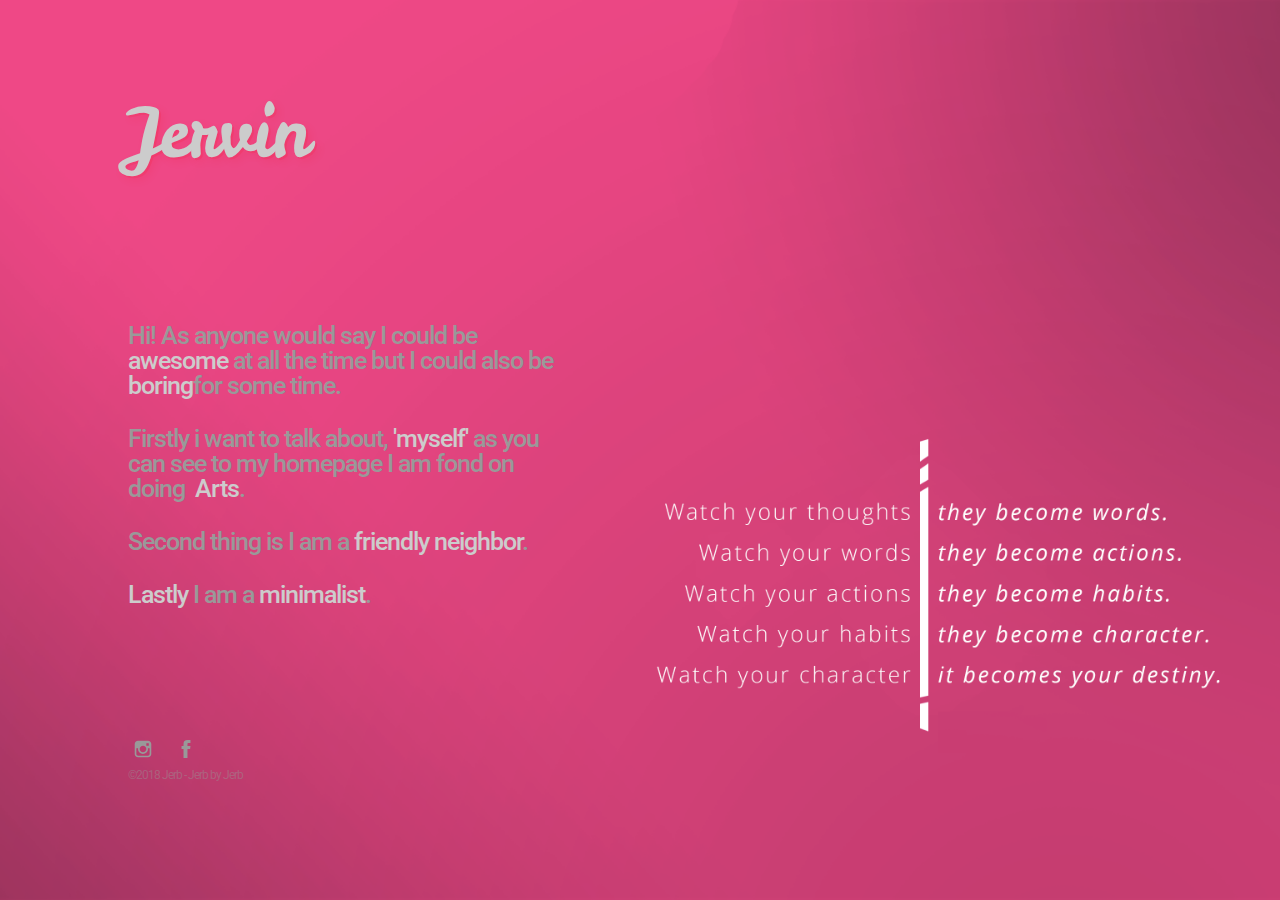
<file: about/index.html>
<!DOCTYPE html>
<html lang="en-US">

<head>

	<meta charset="UTF-8" />
	<meta http-equiv="X-UA-Compatible" content="IE=edge" />
	
	<!-- SEO -->
	<title>Enteria</title>

	<!-- Favicon -->
	<link rel="icon" type="image/png" href="images/favicon.png" sizes="32x32">

	<!-- Styles -->
	<link rel='stylesheet' href='assets/css/me.css' type='text/css' media='screen' />
	<meta name="viewport" content="width=device-width,initial-scale=1" />
	<link href='http://fonts.googleapis.com/css?family=Leckerli+One' rel='stylesheet' type='text/css'>
</head>

<body id="fullsingle" class="page-template-page-fullsingle-me">

<div class="fs-me">

	<!-- Content Container -->
	<div class="me-content">
		
		<div class="bio">
			
		<div class="logo">
			<h5><a href="file:///C:/Users/J/Desktop/HTMLLLLLLLL/Jerbb/index.html">
			Jervin
            </a></h5>
			<br></br>
		</div>

		<div class="bio">
			
			<p>Hi! As anyone would say I could be <a>awesome</a> at all the time but I could also be <a>boring</a>for some time.</p>
			<p>Firstly i want to talk about, <a>'myself'</a> as you can see to my homepage I am fond on doing  <a>Arts</a>.</p>
			<p>Second thing is I am a <a>friendly neighbor</a>.</p>
			<p><a>Lastly</a> I am a <a>minimalist</a>.</p>

		</div>

		
		<!--Networks-->
		<div class="network">
			
			<ul>

				<li>
					<a class="icon-instagram" href="#">
						<svg class="svg-icon" viewBox="0 0 20 20">
							<path fill="none" d="M14.52,2.469H5.482c-1.664,0-3.013,1.349-3.013,3.013v9.038c0,1.662,1.349,3.012,3.013,3.012h9.038c1.662,0,3.012-1.35,3.012-3.012V5.482C17.531,3.818,16.182,2.469,14.52,2.469 M13.012,4.729h2.26v2.259h-2.26V4.729z M10,6.988c1.664,0,3.012,1.349,3.012,3.012c0,1.664-1.348,3.013-3.012,3.013c-1.664,0-3.012-1.349-3.012-3.013C6.988,8.336,8.336,6.988,10,6.988 M16.025,14.52c0,0.831-0.676,1.506-1.506,1.506H5.482c-0.831,0-1.507-0.675-1.507-1.506V9.247h1.583C5.516,9.494,5.482,9.743,5.482,10c0,2.497,2.023,4.52,4.518,4.52c2.494,0,4.52-2.022,4.52-4.52c0-0.257-0.035-0.506-0.076-0.753h1.582V14.52z"></path>
						</svg>
					</a>
				</li>


				<li>
					<a class="icon-facebook" href="#">
						<svg class="svg-icon" viewBox="0 0 20 20">
							<path fill="none" d="M11.344,5.71c0-0.73,0.074-1.122,1.199-1.122h1.502V1.871h-2.404c-2.886,0-3.903,1.36-3.903,3.646v1.765h-1.8V10h1.8v8.128h3.601V10h2.403l0.32-2.718h-2.724L11.344,5.71z"></path>
						</svg>
					</a>
				</li>

				<!-- email icon reference one
				<li>
					<a class="icon-email" href="#">
						<svg class="svg-icon" viewBox="0 0 20 20">
							<path d="M17.388,4.751H2.613c-0.213,0-0.389,0.175-0.389,0.389v9.72c0,0.216,0.175,0.389,0.389,0.389h14.775c0.214,0,0.389-0.173,0.389-0.389v-9.72C17.776,4.926,17.602,4.751,17.388,4.751 M16.448,5.53L10,11.984L3.552,5.53H16.448zM3.002,6.081l3.921,3.925l-3.921,3.925V6.081z M3.56,14.471l3.914-3.916l2.253,2.253c0.153,0.153,0.395,0.153,0.548,0l2.253-2.253l3.913,3.916H3.56z M16.999,13.931l-3.921-3.925l3.921-3.925V13.931z"></path>
						</svg>
					</a>
				</li>
				-->

				<!-- email icon reference two
				<li>
					<a class="icon-email" href="#">
						<svg class="svg-icon" viewBox="0 0 20 20">
							<path fill="none" d="M19.291,3.026c0.002-0.15-0.053-0.301-0.167-0.415c-0.122-0.122-0.286-0.172-0.444-0.161H1.196
								c-0.16-0.011-0.322,0.039-0.444,0.161C0.637,2.725,0.583,2.875,0.585,3.026c0,0.003-0.002,0.006-0.002,0.009v14.032
								c0,0.322,0.262,0.584,0.585,0.584h17.54c0.322,0,0.584-0.262,0.584-0.584V3.035C19.292,3.032,19.291,3.029,19.291,3.026z
								 M17.147,3.619l-7.21,6.251L2.728,3.619H17.147z M18.122,15.896c0,0.323-0.261,0.584-0.584,0.584H2.337
								c-0.323,0-0.585-0.261-0.585-0.584V4.292l7.732,6.704c0.013,0.017,0.019,0.035,0.034,0.052c0.115,0.114,0.268,0.169,0.419,0.166
								c0.151,0.003,0.304-0.052,0.419-0.166c0.015-0.017,0.021-0.035,0.034-0.052l7.731-6.704V15.896z"></path>
						</svg>
					</a>
				</li>
				-->

			</ul>

		</div>

		<div class="credit">

			<p>&copy;2018 <a href="#">Jerb</a> - <a href="https://www.facebook.com/zpandaza"> Jerb</a> by Jerb</p>

		</div>

	</div>

</div>

</body>
</html>
</file>
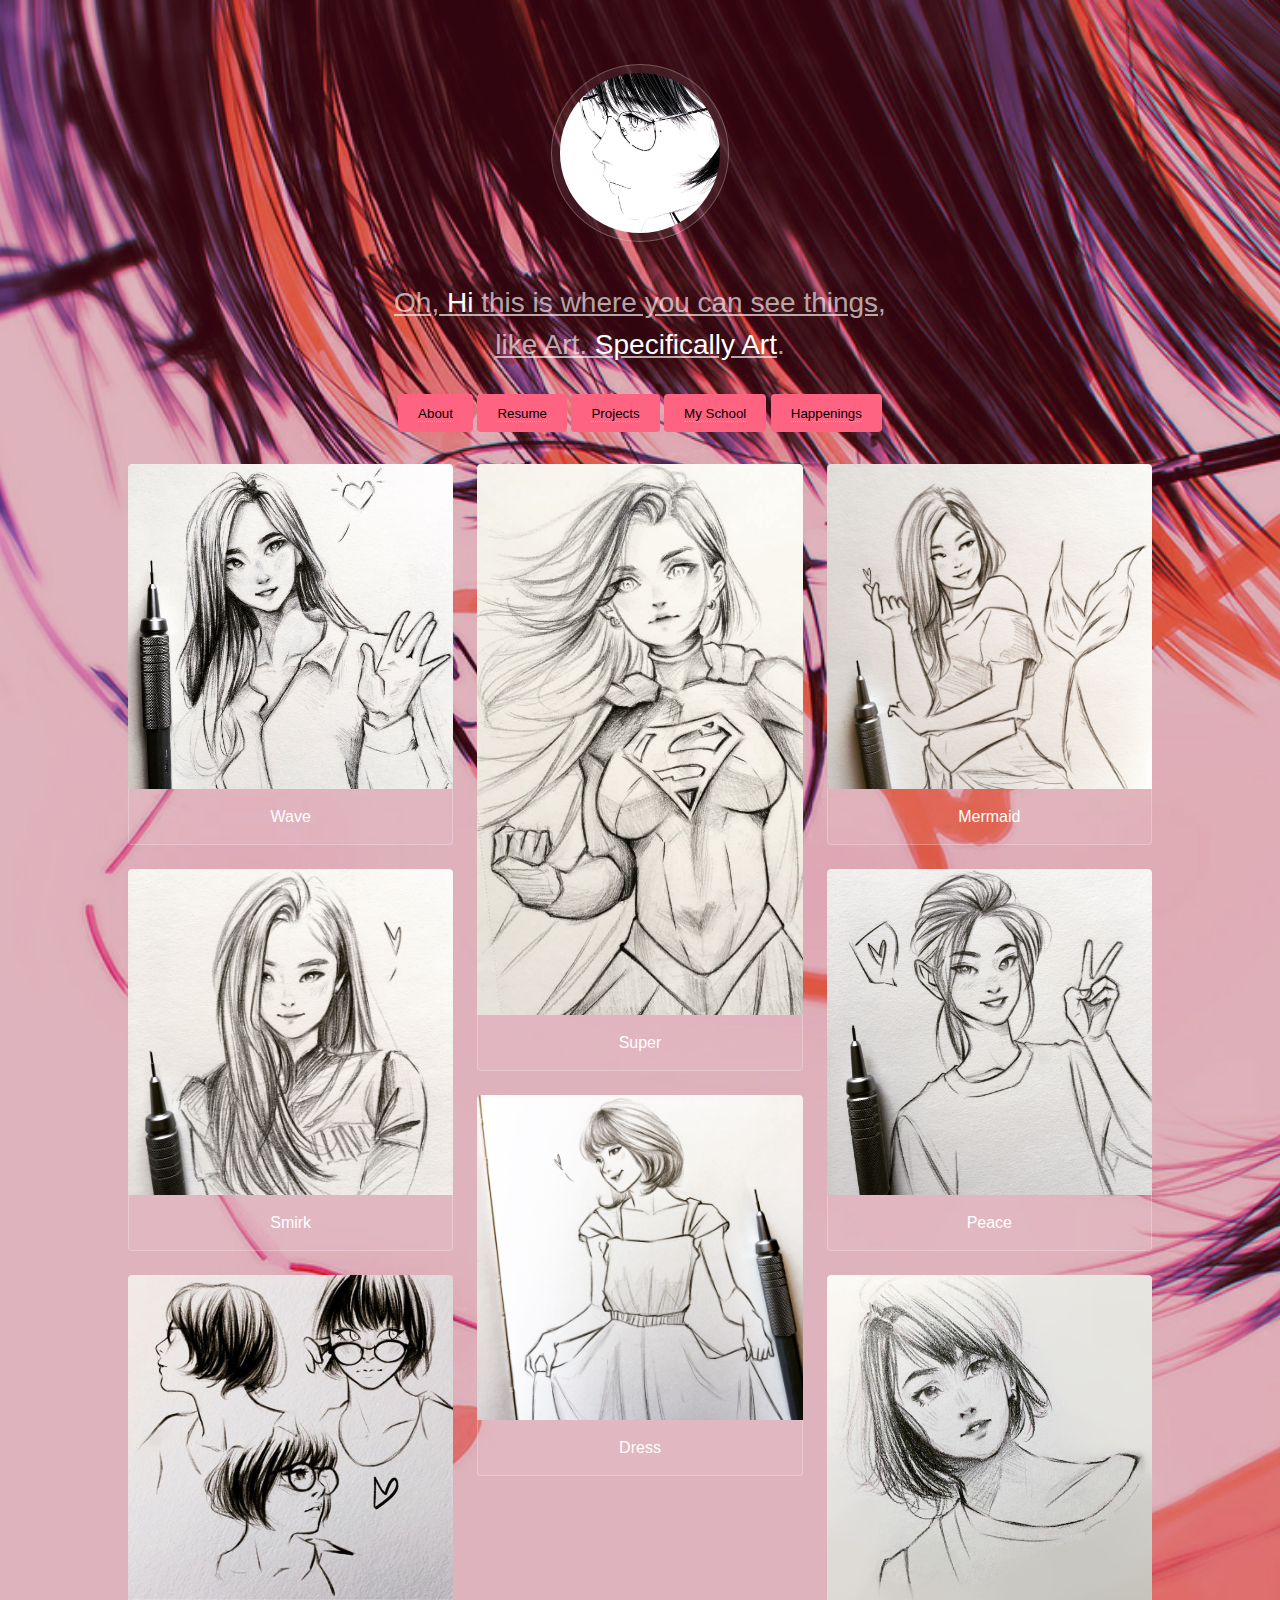
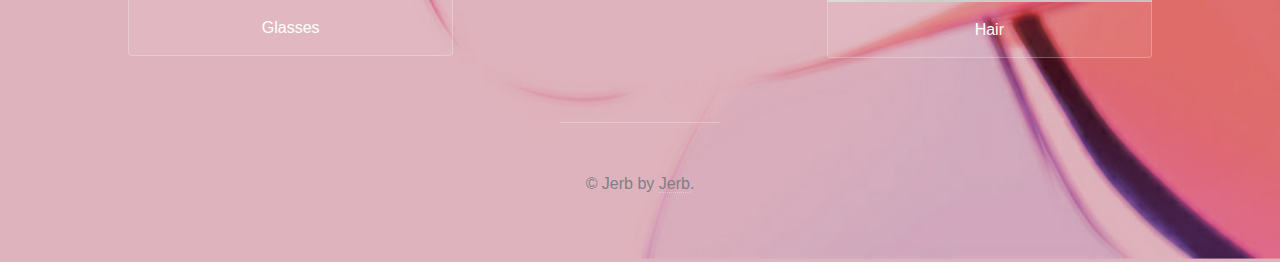
<file: home/index.html>
<!DOCTYPE HTML>
<html>
	<head>
		<title>Enteria</title>
		<meta charset="utf-8" />
		<meta name="viewport" content="width=device-width, initial-scale=1" />
		<link rel="stylesheet" href="assets/css/main.css" />
	</head>
	<body>

		<!-- Wrapper -->
			<div id="wrapper">

				<!-- Header -->
					<header id="header">
						<span class="avatar"><a href="file:///C:/Users/J/Desktop/HTMLLLLLLLL/Jerbb/assets/project/about/index-video.html"><img src="images/avatar.png" alt="" /></a></span>
						<h1><ins>Oh,<strong> Hi</strong> this is where you can see things,<br />
						like Art. <strong>Specifically Art</strong></ins>.</h1>
                        <button type="button" ><a href="assets/project/about/index.html">About</a></button>
                        <button type="button" ><a href="assets/project/resume/index.html">Resume</a></button>
                        <button type="button" ><a href="assets/project/projects/index.html">Projects</a></button>
                        <button type="button" ><a href="assets/project/my%20school/index.html">My School</a></button>
                        <button type="button" ><a href="assets/project/happenings/index.html">Happenings</a></button>
						</header>

				<!-- Main -->
					<section id="main">

						<!-- Thumbnails -->
							<section class="thumbnails">
								<div>
									<a href="images/fulls/01.jpg">
										<img src="images/thumbs/01.jpg" alt="" />
										<h3>Wave</h3>
									</a>
									
									<a href="images/fulls/02.jpg">
										<img src="images/thumbs/02.jpg" alt="" />
										<h3>Smirk</h3>
									</a>
									
									<a href="images/fulls/03.png">
										<img src="images/thumbs/03.png" alt="" />
										<h3>Glasses</h3>
									</a>
								</div>
								
								<div>
									<a href="images/fulls/04.png">
										<img src="images/thumbs/04.png" alt="" />
										<h3>Super</h3>
									</a>
									
									<a href="images/fulls/05.jpg">
										<img src="images/thumbs/05.jpg" alt="" />
										<h3>Dress</h3>
									</a>
								</div>
								
								<div>
									<a href="images/fulls/06.jpg">
										<img src="images/thumbs/06.jpg" alt="" />
										<h3>Mermaid</h3>
									</a>
									
									<a href="images/fulls/07.jpg">
										<img src="images/thumbs/07.jpg" alt="" />
										<h3>Peace</h3>
									</a>	

									<a href="images/fulls/08.png">
										<img src="images/thumbs/08.png" alt="" />
										<h3>Hair</h3>
									</a>
								</div>
							</section>

					</section>

				<!-- Footer -->
					<footer id="footer">
						<p><font color="Grey">&copy; Jerb by <a href="https://www.facebook.com/zpandaza">Jerb</a>.</font></p>
					</footer>

			</div>

		<!-- Scripts -->
			<script src="assets/js/jquery.min.js"></script>
			<script src="assets/js/jquery.poptrox.min.js"></script>
			<script src="assets/js/skel.min.js"></script>
			<script src="assets/js/main.js"></script>

	</body>
</html>
</file>
<file: about/assets/css/me.css>
/* -- CSS Reset -- */
@import url("https://fonts.googleapis.com/css?family=Roboto:400,500");
html, body, div, span, applet, object, iframe,
h1, h2, h3, h4, h5, h6, p, blockquote, pre,
a, abbr, acronym, address, big, cite, code,
del, dfn, em, img, ins, kbd, q, s, samp,
small, strike, strong, sub, sup, tt, var,
b, u, i, center,
dl, dt, dd, ol, ul, li,
fieldset, form, label, legend,
table, caption, tbody, tfoot, thead, tr, th, td,
article, aside, canvas, details, embed,
figure, figcaption, footer, header, hgroup,
menu, nav, output, ruby, section, summary,
time, mark, audio, video {
  margin: 0;
  padding: 0;
  border: 0;
  font-size: 100%;
  font: inherit;
  vertical-align: baseline; }

article, aside, details, figcaption, figure,
footer, header, hgroup, menu, nav, section {
  display: block; }

body {
  line-height: 1; }

ol, ul {
  list-style: none; }

blockquote, q {
  quotes: none; }

blockquote:before, blockquote:after,
q:before, q:after {
  content: '';
  content: none; }

table {
  border-collapse: collapse;
  border-spacing: 0; }

* {
  -webkit-font-smoothing: antialiased;
  -moz-osx-font-smoothing: grayscale;
  text-rendering: optimizeLegibility;
  -moz-font-feature-settings: "liga" on;
  margin: 0; }

img.alignright {
  float: right; }

img.alignleft {
  float: left; }

img.aligncenter {
  clear: both;
  display: block;
  margin-right: auto;
  margin-left: auto; }

body {
  background-color: #FFFFFF;
  border-style: none; }

body,
p,
a,
a:hover {
  color: #000000; }

a,
a:hover {
  text-decoration: none;
  border: none;
  border-style: none;
  box-shadow: none; }

/* -- Content -- */
@-webkit-keyframes fadein {
  from {
    opacity: 0; }
  to {
    opacity: 1; } }
@keyframes fadein {
  from {
    opacity: 0; }
  to {
    opacity: 1; } }

html {
  background-color: #141414; }

body.page-template-page-fullsingle-me {
  height: 100vh;
  background-color: #141414;
  font-family: 'Roboto', sans-serif;
  font-weight: 500;
  font-size: 25px;
  line-height: 25px;
  letter-spacing: -0.5px;
  color: #999999;
  background-image: url("../../images/background.png");
  background-position: center center;
  background-size: cover; }
  body.page-template-page-fullsingle-me p {
    margin-bottom: 28px;
    color: #999999; }
    @media (max-width: 800px) {
      body.page-template-page-fullsingle-me p {
        font-size: 32px;
        line-height: 40px; } }

.fs-me {
  padding: 10vh 10vw;
  overflow: hidden;
  position: absolute;
  z-index: 1000; }
  @media (max-width: 500px) {
    .fs-me {
      padding: 5vh 5vw;
      text-align: center; } }
  .fs-me .me-content {
    height: 80vh;
    display: -webkit-box;
    display: -ms-flexbox;
    display: flex;
    -webkit-box-orient: vertical;
    -webkit-box-direction: normal;
        -ms-flex-direction: column;
            flex-direction: column; }
    @media (max-width: 500px) {
      .fs-me .me-content {
        height: 90vh; } }

.logo {
  -webkit-box-flex: 1;
      -ms-flex: 1 1 auto;
          flex: 1 1 auto;
  display: -webkit-box;
  display: -ms-flexbox;
  display: flex;
  -webkit-box-orient: vertical;
  -webkit-box-direction: normal;
      -ms-flex-direction: column;
          flex-direction: column;
  -ms-flex-item-align: left;
      align-self: left;
  -webkit-animation: fadein 2s;
          animation: fadein 2s; }
  @media (max-width: 500px) {
    .logo {
      -ms-flex-item-align: center;
          -ms-grid-row-align: center;
          align-self: center; } }
  .logo img {
    max-width: 165px;
    height: auto; }

.bio {
  -webkit-box-flex: 1;
      -ms-flex: 1 1 auto;
          flex: 1 1 auto;
  display: -webkit-box;
  display: -ms-flexbox;
  display: flex;
  -webkit-box-orient: vertical;
  -webkit-box-direction: normal;
      -ms-flex-direction: column;
          flex-direction: column;
  -webkit-box-pack: center;
      -ms-flex-pack: center;
          justify-content: center;
  -webkit-animation: fadein 4s;
          animation: fadein 4s;
  letter-spacing: -1px;
  max-width: 66%; }
  @media (max-width: 800px) {
    .bio {
      max-width: none; } }
  .bio a {
    color: #CCCCCC;
    transition: 1s; }
    .bio a:hover {
      color: #FFFFFF;
      transition: 0.1s; }

.network {
  -webkit-box-flex: 1;
      -ms-flex: 1 1 auto;
          flex: 1 1 auto;
  display: -webkit-box;
  display: -ms-flexbox;
  display: flex;
  -webkit-box-orient: vertical;
  -webkit-box-direction: normal;
      -ms-flex-direction: column;
          flex-direction: column;
  -webkit-animation: fadein 6s;
          animation: fadein 6s;
  margin-top: auto; }
  .network ul {
    -webkit-animation: fadein 6s;
            animation: fadein 6s;
    margin-top: auto; }
    .network ul li {
      display: inline-block;
      margin-right: 8px; }
      .network ul li a {
        display: inline-block;
        width: 30px;
        height: 30px;
        cursor: pointer; }
        .network ul li a .svg-icon {
          padding: 4px;
          width: 22px;
          height: 22px;
          margin: 0;
          display: block; }
        .network ul li a .svg-icon path,
        .network ul li a .svg-icon polygon,
        .network ul li a .svg-icon rect {
          fill: #999999;
          transition: 1s; }
        .network ul li a .svg-icon circle {
          stroke: #999999;
          stroke-width: 1; }
      .network ul li a:hover .svg-icon path,
      .network ul li a:hover .svg-icon polygon,
      .network ul li a:hover .svg-icon rect {
        fill: #FFFFFF;
        transition: 0.1s; }

.credit {
  margin-bottom: 0;
  -webkit-animation: fadein 8s;
          animation: fadein 8s; }
  .credit p {
    font-size: 12px;
    line-height: 14px;
    font-weight: 400;
    opacity: 0.4; }
    .credit p a {
      color: #999999; }

body.page-template-page-fullsingle-me.me-video {
  background-image: none; }
  body.page-template-page-fullsingle-me.me-video .me-video-container {
    overflow: hidden;
    position: absolute;
    z-index: 0;
    width: 100vw;
    height: 100vh; }
  body.page-template-page-fullsingle-me.me-video video.video {
    -o-object-fit: cover;
       object-fit: cover;
    -o-object-position: 50% 50%;
       object-position: 50% 50%;
    width: 100%;
    height: 100%; }
  body.page-template-page-fullsingle-me.me-video .video-wrap {
    position: absolute;
    top: 50%;
    left: 50%;
    -webkit-transform: translate(-50%, -50%);
            transform: translate(-50%, -50%); }
  body.page-template-page-fullsingle-me.me-video .video-container {
    position: relative;
    overflow: hidden;
    height: 56.25vw;
    width: 100vw; }
    @media (max-aspect-ratio: 16 / 9) {
      body.page-template-page-fullsingle-me.me-video .video-container {
        height: 100vh;
        width: 177.7777777778vh; } }
  body.page-template-page-fullsingle-me.me-video .video-container iframe,
  body.page-template-page-fullsingle-me.me-video .video-container object,
  body.page-template-page-fullsingle-me.me-video .video-container embed {
    position: absolute;
    top: 0;
    left: 0;
    width: 100%;
    height: 100%; }
  body.page-template-page-fullsingle-me.me-video .fs-me {
    background-color: rgba(0, 0, 0, 0.6); }
	
	
	
	h5 {
		  font: 140 70px/1.2 'Leckerli One', Helvetica, sans-serif;
		  color: #ffe6e6;
		  text-shadow: 2px 2px 0px rgba(255,0,0,0.1), 4px 4px 8px rgba(255,0,0,0.1);
		  position: right;
		}
</file>
<file: home/assets/css/main.css>
/* Reset */

	html, body, div, span, applet, object, iframe, h1, h2, h3, h4, h5, h6, p, blockquote, pre, a, abbr, acronym, address, big, cite, code, del, dfn, em, img, ins, kbd, q, s, samp, small, strike, strong, sub, sup, tt, var, b, u, i, center, dl, dt, dd, ol, ul, li, fieldset, form, label, legend, table, caption, tbody, tfoot, thead, tr, th, td, article, aside, canvas, details, embed, figure, figcaption, footer, header, hgroup, menu, nav, output, ruby, section, summary, time, mark, audio, video {
		margin: 0;
		padding: 0;
		border: 0;
		font-size: 100%;
		font: inherit;
		vertical-align: baseline;
	}

	article, aside, details, figcaption, figure, footer, header, hgroup, menu, nav, section {
		display: block;
	}

	body {
		line-height: 1;
	}

	ol, ul {
		list-style: none;
	}

	blockquote, q {
		quotes: none;
	}

	blockquote:before, blockquote:after, q:before, q:after {
		content: '';
		content: none;
	}

	table {
		border-collapse: collapse;
		border-spacing: 0;
	}

	body {
		-webkit-text-size-adjust: none;
	}

/* Box Model */

	*, *:before, *:after {
		-moz-box-sizing: border-box;
		-webkit-box-sizing: border-box;
		box-sizing: border-box;
	}

/* Grid */

	.row {
		border-bottom: solid 1px transparent;
		-moz-box-sizing: border-box;
		-webkit-box-sizing: border-box;
		box-sizing: border-box;
	}

	.row > * {
		float: left;
		-moz-box-sizing: border-box;
		-webkit-box-sizing: border-box;
		box-sizing: border-box;
	}

	.row:after, .row:before {
		content: '';
		display: block;
		clear: both;
		height: 0;
	}

	.row.uniform > * > :first-child {
		margin-top: 0;
	}

	.row.uniform > * > :last-child {
		margin-bottom: 0;
	}

	.row.\30 \25 > * {
		padding: 0 0 0 0em;
	}

	.row.\30 \25 {
		margin: 0 0 -1px 0em;
	}

	.row.uniform.\30 \25 > * {
		padding: 0em 0 0 0em;
	}

	.row.uniform.\30 \25 {
		margin: 0em 0 -1px 0em;
	}

	.row > * {
		padding: 0 0 0 2em;
	}

	.row {
		margin: 0 0 -1px -2em;
	}

	.row.uniform > * {
		padding: 2em 0 0 2em;
	}

	.row.uniform {
		margin: -2em 0 -1px -2em;
	}

	.row.\32 00\25 > * {
		padding: 0 0 0 4em;
	}

	.row.\32 00\25 {
		margin: 0 0 -1px -4em;
	}

	.row.uniform.\32 00\25 > * {
		padding: 4em 0 0 4em;
	}

	.row.uniform.\32 00\25 {
		margin: -4em 0 -1px -4em;
	}

	.row.\31 50\25 > * {
		padding: 0 0 0 3em;
	}

	.row.\31 50\25 {
		margin: 0 0 -1px -3em;
	}

	.row.uniform.\31 50\25 > * {
		padding: 3em 0 0 3em;
	}

	.row.uniform.\31 50\25 {
		margin: -3em 0 -1px -3em;
	}

	.row.\35 0\25 > * {
		padding: 0 0 0 1em;
	}

	.row.\35 0\25 {
		margin: 0 0 -1px -1em;
	}

	.row.uniform.\35 0\25 > * {
		padding: 1em 0 0 1em;
	}

	.row.uniform.\35 0\25 {
		margin: -1em 0 -1px -1em;
	}

	.row.\32 5\25 > * {
		padding: 0 0 0 0.5em;
	}

	.row.\32 5\25 {
		margin: 0 0 -1px -0.5em;
	}

	.row.uniform.\32 5\25 > * {
		padding: 0.5em 0 0 0.5em;
	}

	.row.uniform.\32 5\25 {
		margin: -0.5em 0 -1px -0.5em;
	}

	.\31 2u, .\31 2u\24 {
		width: 100%;
		clear: none;
		margin-left: 0;
	}

	.\31 1u, .\31 1u\24 {
		width: 91.6666666667%;
		clear: none;
		margin-left: 0;
	}

	.\31 0u, .\31 0u\24 {
		width: 83.3333333333%;
		clear: none;
		margin-left: 0;
	}

	.\39 u, .\39 u\24 {
		width: 75%;
		clear: none;
		margin-left: 0;
	}

	.\38 u, .\38 u\24 {
		width: 66.6666666667%;
		clear: none;
		margin-left: 0;
	}

	.\37 u, .\37 u\24 {
		width: 58.3333333333%;
		clear: none;
		margin-left: 0;
	}

	.\36 u, .\36 u\24 {
		width: 50%;
		clear: none;
		margin-left: 0;
	}

	.\35 u, .\35 u\24 {
		width: 41.6666666667%;
		clear: none;
		margin-left: 0;
	}

	.\34 u, .\34 u\24 {
		width: 33.3333333333%;
		clear: none;
		margin-left: 0;
	}

	.\33 u, .\33 u\24 {
		width: 25%;
		clear: none;
		margin-left: 0;
	}

	.\32 u, .\32 u\24 {
		width: 16.6666666667%;
		clear: none;
		margin-left: 0;
	}

	.\31 u, .\31 u\24 {
		width: 8.3333333333%;
		clear: none;
		margin-left: 0;
	}

	.\31 2u\24 + *,
	.\31 1u\24 + *,
	.\31 0u\24 + *,
	.\39 u\24 + *,
	.\38 u\24 + *,
	.\37 u\24 + *,
	.\36 u\24 + *,
	.\35 u\24 + *,
	.\34 u\24 + *,
	.\33 u\24 + *,
	.\32 u\24 + *,
	.\31 u\24 + * {
		clear: left;
	}

	.\-11u {
		margin-left: 91.66667%;
	}

	.\-10u {
		margin-left: 83.33333%;
	}

	.\-9u {
		margin-left: 75%;
	}

	.\-8u {
		margin-left: 66.66667%;
	}

	.\-7u {
		margin-left: 58.33333%;
	}

	.\-6u {
		margin-left: 50%;
	}

	.\-5u {
		margin-left: 41.66667%;
	}

	.\-4u {
		margin-left: 33.33333%;
	}

	.\-3u {
		margin-left: 25%;
	}

	.\-2u {
		margin-left: 16.66667%;
	}

	.\-1u {
		margin-left: 8.33333%;
	}

	@media screen and (max-width: 1680px) {

		.row > * {
			padding: 0 0 0 2em;
		}

		.row {
			margin: 0 0 -1px -2em;
		}

		.row.uniform > * {
			padding: 2em 0 0 2em;
		}

		.row.uniform {
			margin: -2em 0 -1px -2em;
		}

		.row.\32 00\25 > * {
			padding: 0 0 0 4em;
		}

		.row.\32 00\25 {
			margin: 0 0 -1px -4em;
		}

		.row.uniform.\32 00\25 > * {
			padding: 4em 0 0 4em;
		}

		.row.uniform.\32 00\25 {
			margin: -4em 0 -1px -4em;
		}

		.row.\31 50\25 > * {
			padding: 0 0 0 3em;
		}

		.row.\31 50\25 {
			margin: 0 0 -1px -3em;
		}

		.row.uniform.\31 50\25 > * {
			padding: 3em 0 0 3em;
		}

		.row.uniform.\31 50\25 {
			margin: -3em 0 -1px -3em;
		}

		.row.\35 0\25 > * {
			padding: 0 0 0 1em;
		}

		.row.\35 0\25 {
			margin: 0 0 -1px -1em;
		}

		.row.uniform.\35 0\25 > * {
			padding: 1em 0 0 1em;
		}

		.row.uniform.\35 0\25 {
			margin: -1em 0 -1px -1em;
		}

		.row.\32 5\25 > * {
			padding: 0 0 0 0.5em;
		}

		.row.\32 5\25 {
			margin: 0 0 -1px -0.5em;
		}

		.row.uniform.\32 5\25 > * {
			padding: 0.5em 0 0 0.5em;
		}

		.row.uniform.\32 5\25 {
			margin: -0.5em 0 -1px -0.5em;
		}

		.\31 2u\28xlarge\29, .\31 2u\24\28xlarge\29 {
			width: 100%;
			clear: none;
			margin-left: 0;
		}

		.\31 1u\28xlarge\29, .\31 1u\24\28xlarge\29 {
			width: 91.6666666667%;
			clear: none;
			margin-left: 0;
		}

		.\31 0u\28xlarge\29, .\31 0u\24\28xlarge\29 {
			width: 83.3333333333%;
			clear: none;
			margin-left: 0;
		}

		.\39 u\28xlarge\29, .\39 u\24\28xlarge\29 {
			width: 75%;
			clear: none;
			margin-left: 0;
		}

		.\38 u\28xlarge\29, .\38 u\24\28xlarge\29 {
			width: 66.6666666667%;
			clear: none;
			margin-left: 0;
		}

		.\37 u\28xlarge\29, .\37 u\24\28xlarge\29 {
			width: 58.3333333333%;
			clear: none;
			margin-left: 0;
		}

		.\36 u\28xlarge\29, .\36 u\24\28xlarge\29 {
			width: 50%;
			clear: none;
			margin-left: 0;
		}

		.\35 u\28xlarge\29, .\35 u\24\28xlarge\29 {
			width: 41.6666666667%;
			clear: none;
			margin-left: 0;
		}

		.\34 u\28xlarge\29, .\34 u\24\28xlarge\29 {
			width: 33.3333333333%;
			clear: none;
			margin-left: 0;
		}

		.\33 u\28xlarge\29, .\33 u\24\28xlarge\29 {
			width: 25%;
			clear: none;
			margin-left: 0;
		}

		.\32 u\28xlarge\29, .\32 u\24\28xlarge\29 {
			width: 16.6666666667%;
			clear: none;
			margin-left: 0;
		}

		.\31 u\28xlarge\29, .\31 u\24\28xlarge\29 {
			width: 8.3333333333%;
			clear: none;
			margin-left: 0;
		}

		.\31 2u\24\28xlarge\29 + *,
		.\31 1u\24\28xlarge\29 + *,
		.\31 0u\24\28xlarge\29 + *,
		.\39 u\24\28xlarge\29 + *,
		.\38 u\24\28xlarge\29 + *,
		.\37 u\24\28xlarge\29 + *,
		.\36 u\24\28xlarge\29 + *,
		.\35 u\24\28xlarge\29 + *,
		.\34 u\24\28xlarge\29 + *,
		.\33 u\24\28xlarge\29 + *,
		.\32 u\24\28xlarge\29 + *,
		.\31 u\24\28xlarge\29 + * {
			clear: left;
		}

		.\-11u\28xlarge\29 {
			margin-left: 91.66667%;
		}

		.\-10u\28xlarge\29 {
			margin-left: 83.33333%;
		}

		.\-9u\28xlarge\29 {
			margin-left: 75%;
		}

		.\-8u\28xlarge\29 {
			margin-left: 66.66667%;
		}

		.\-7u\28xlarge\29 {
			margin-left: 58.33333%;
		}

		.\-6u\28xlarge\29 {
			margin-left: 50%;
		}

		.\-5u\28xlarge\29 {
			margin-left: 41.66667%;
		}

		.\-4u\28xlarge\29 {
			margin-left: 33.33333%;
		}

		.\-3u\28xlarge\29 {
			margin-left: 25%;
		}

		.\-2u\28xlarge\29 {
			margin-left: 16.66667%;
		}

		.\-1u\28xlarge\29 {
			margin-left: 8.33333%;
		}

	}

	@media screen and (max-width: 1280px) {

		.row > * {
			padding: 0 0 0 2em;
		}

		.row {
			margin: 0 0 -1px -2em;
		}

		.row.uniform > * {
			padding: 2em 0 0 2em;
		}

		.row.uniform {
			margin: -2em 0 -1px -2em;
		}

		.row.\32 00\25 > * {
			padding: 0 0 0 4em;
		}

		.row.\32 00\25 {
			margin: 0 0 -1px -4em;
		}

		.row.uniform.\32 00\25 > * {
			padding: 4em 0 0 4em;
		}

		.row.uniform.\32 00\25 {
			margin: -4em 0 -1px -4em;
		}

		.row.\31 50\25 > * {
			padding: 0 0 0 3em;
		}

		.row.\31 50\25 {
			margin: 0 0 -1px -3em;
		}

		.row.uniform.\31 50\25 > * {
			padding: 3em 0 0 3em;
		}

		.row.uniform.\31 50\25 {
			margin: -3em 0 -1px -3em;
		}

		.row.\35 0\25 > * {
			padding: 0 0 0 1em;
		}

		.row.\35 0\25 {
			margin: 0 0 -1px -1em;
		}

		.row.uniform.\35 0\25 > * {
			padding: 1em 0 0 1em;
		}

		.row.uniform.\35 0\25 {
			margin: -1em 0 -1px -1em;
		}

		.row.\32 5\25 > * {
			padding: 0 0 0 0.5em;
		}

		.row.\32 5\25 {
			margin: 0 0 -1px -0.5em;
		}

		.row.uniform.\32 5\25 > * {
			padding: 0.5em 0 0 0.5em;
		}

		.row.uniform.\32 5\25 {
			margin: -0.5em 0 -1px -0.5em;
		}

		.\31 2u\28large\29, .\31 2u\24\28large\29 {
			width: 100%;
			clear: none;
			margin-left: 0;
		}

		.\31 1u\28large\29, .\31 1u\24\28large\29 {
			width: 91.6666666667%;
			clear: none;
			margin-left: 0;
		}

		.\31 0u\28large\29, .\31 0u\24\28large\29 {
			width: 83.3333333333%;
			clear: none;
			margin-left: 0;
		}

		.\39 u\28large\29, .\39 u\24\28large\29 {
			width: 75%;
			clear: none;
			margin-left: 0;
		}

		.\38 u\28large\29, .\38 u\24\28large\29 {
			width: 66.6666666667%;
			clear: none;
			margin-left: 0;
		}

		.\37 u\28large\29, .\37 u\24\28large\29 {
			width: 58.3333333333%;
			clear: none;
			margin-left: 0;
		}

		.\36 u\28large\29, .\36 u\24\28large\29 {
			width: 50%;
			clear: none;
			margin-left: 0;
		}

		.\35 u\28large\29, .\35 u\24\28large\29 {
			width: 41.6666666667%;
			clear: none;
			margin-left: 0;
		}

		.\34 u\28large\29, .\34 u\24\28large\29 {
			width: 33.3333333333%;
			clear: none;
			margin-left: 0;
		}

		.\33 u\28large\29, .\33 u\24\28large\29 {
			width: 25%;
			clear: none;
			margin-left: 0;
		}

		.\32 u\28large\29, .\32 u\24\28large\29 {
			width: 16.6666666667%;
			clear: none;
			margin-left: 0;
		}

		.\31 u\28large\29, .\31 u\24\28large\29 {
			width: 8.3333333333%;
			clear: none;
			margin-left: 0;
		}

		.\31 2u\24\28large\29 + *,
		.\31 1u\24\28large\29 + *,
		.\31 0u\24\28large\29 + *,
		.\39 u\24\28large\29 + *,
		.\38 u\24\28large\29 + *,
		.\37 u\24\28large\29 + *,
		.\36 u\24\28large\29 + *,
		.\35 u\24\28large\29 + *,
		.\34 u\24\28large\29 + *,
		.\33 u\24\28large\29 + *,
		.\32 u\24\28large\29 + *,
		.\31 u\24\28large\29 + * {
			clear: left;
		}

		.\-11u\28large\29 {
			margin-left: 91.66667%;
		}

		.\-10u\28large\29 {
			margin-left: 83.33333%;
		}

		.\-9u\28large\29 {
			margin-left: 75%;
		}

		.\-8u\28large\29 {
			margin-left: 66.66667%;
		}

		.\-7u\28large\29 {
			margin-left: 58.33333%;
		}

		.\-6u\28large\29 {
			margin-left: 50%;
		}

		.\-5u\28large\29 {
			margin-left: 41.66667%;
		}

		.\-4u\28large\29 {
			margin-left: 33.33333%;
		}

		.\-3u\28large\29 {
			margin-left: 25%;
		}

		.\-2u\28large\29 {
			margin-left: 16.66667%;
		}

		.\-1u\28large\29 {
			margin-left: 8.33333%;
		}

	}

	@media screen and (max-width: 980px) {

		.row > * {
			padding: 0 0 0 2em;
		}

		.row {
			margin: 0 0 -1px -2em;
		}

		.row.uniform > * {
			padding: 2em 0 0 2em;
		}

		.row.uniform {
			margin: -2em 0 -1px -2em;
		}

		.row.\32 00\25 > * {
			padding: 0 0 0 4em;
		}

		.row.\32 00\25 {
			margin: 0 0 -1px -4em;
		}

		.row.uniform.\32 00\25 > * {
			padding: 4em 0 0 4em;
		}

		.row.uniform.\32 00\25 {
			margin: -4em 0 -1px -4em;
		}

		.row.\31 50\25 > * {
			padding: 0 0 0 3em;
		}

		.row.\31 50\25 {
			margin: 0 0 -1px -3em;
		}

		.row.uniform.\31 50\25 > * {
			padding: 3em 0 0 3em;
		}

		.row.uniform.\31 50\25 {
			margin: -3em 0 -1px -3em;
		}

		.row.\35 0\25 > * {
			padding: 0 0 0 1em;
		}

		.row.\35 0\25 {
			margin: 0 0 -1px -1em;
		}

		.row.uniform.\35 0\25 > * {
			padding: 1em 0 0 1em;
		}

		.row.uniform.\35 0\25 {
			margin: -1em 0 -1px -1em;
		}

		.row.\32 5\25 > * {
			padding: 0 0 0 0.5em;
		}

		.row.\32 5\25 {
			margin: 0 0 -1px -0.5em;
		}

		.row.uniform.\32 5\25 > * {
			padding: 0.5em 0 0 0.5em;
		}

		.row.uniform.\32 5\25 {
			margin: -0.5em 0 -1px -0.5em;
		}

		.\31 2u\28medium\29, .\31 2u\24\28medium\29 {
			width: 100%;
			clear: none;
			margin-left: 0;
		}

		.\31 1u\28medium\29, .\31 1u\24\28medium\29 {
			width: 91.6666666667%;
			clear: none;
			margin-left: 0;
		}

		.\31 0u\28medium\29, .\31 0u\24\28medium\29 {
			width: 83.3333333333%;
			clear: none;
			margin-left: 0;
		}

		.\39 u\28medium\29, .\39 u\24\28medium\29 {
			width: 75%;
			clear: none;
			margin-left: 0;
		}

		.\38 u\28medium\29, .\38 u\24\28medium\29 {
			width: 66.6666666667%;
			clear: none;
			margin-left: 0;
		}

		.\37 u\28medium\29, .\37 u\24\28medium\29 {
			width: 58.3333333333%;
			clear: none;
			margin-left: 0;
		}

		.\36 u\28medium\29, .\36 u\24\28medium\29 {
			width: 50%;
			clear: none;
			margin-left: 0;
		}

		.\35 u\28medium\29, .\35 u\24\28medium\29 {
			width: 41.6666666667%;
			clear: none;
			margin-left: 0;
		}

		.\34 u\28medium\29, .\34 u\24\28medium\29 {
			width: 33.3333333333%;
			clear: none;
			margin-left: 0;
		}

		.\33 u\28medium\29, .\33 u\24\28medium\29 {
			width: 25%;
			clear: none;
			margin-left: 0;
		}

		.\32 u\28medium\29, .\32 u\24\28medium\29 {
			width: 16.6666666667%;
			clear: none;
			margin-left: 0;
		}

		.\31 u\28medium\29, .\31 u\24\28medium\29 {
			width: 8.3333333333%;
			clear: none;
			margin-left: 0;
		}

		.\31 2u\24\28medium\29 + *,
		.\31 1u\24\28medium\29 + *,
		.\31 0u\24\28medium\29 + *,
		.\39 u\24\28medium\29 + *,
		.\38 u\24\28medium\29 + *,
		.\37 u\24\28medium\29 + *,
		.\36 u\24\28medium\29 + *,
		.\35 u\24\28medium\29 + *,
		.\34 u\24\28medium\29 + *,
		.\33 u\24\28medium\29 + *,
		.\32 u\24\28medium\29 + *,
		.\31 u\24\28medium\29 + * {
			clear: left;
		}

		.\-11u\28medium\29 {
			margin-left: 91.66667%;
		}

		.\-10u\28medium\29 {
			margin-left: 83.33333%;
		}

		.\-9u\28medium\29 {
			margin-left: 75%;
		}

		.\-8u\28medium\29 {
			margin-left: 66.66667%;
		}

		.\-7u\28medium\29 {
			margin-left: 58.33333%;
		}

		.\-6u\28medium\29 {
			margin-left: 50%;
		}

		.\-5u\28medium\29 {
			margin-left: 41.66667%;
		}

		.\-4u\28medium\29 {
			margin-left: 33.33333%;
		}

		.\-3u\28medium\29 {
			margin-left: 25%;
		}

		.\-2u\28medium\29 {
			margin-left: 16.66667%;
		}

		.\-1u\28medium\29 {
			margin-left: 8.33333%;
		}

	}

	@media screen and (max-width: 736px) {

		.row > * {
			padding: 0 0 0 2em;
		}

		.row {
			margin: 0 0 -1px -2em;
		}

		.row.uniform > * {
			padding: 2em 0 0 2em;
		}

		.row.uniform {
			margin: -2em 0 -1px -2em;
		}

		.row.\32 00\25 > * {
			padding: 0 0 0 4em;
		}

		.row.\32 00\25 {
			margin: 0 0 -1px -4em;
		}

		.row.uniform.\32 00\25 > * {
			padding: 4em 0 0 4em;
		}

		.row.uniform.\32 00\25 {
			margin: -4em 0 -1px -4em;
		}

		.row.\31 50\25 > * {
			padding: 0 0 0 3em;
		}

		.row.\31 50\25 {
			margin: 0 0 -1px -3em;
		}

		.row.uniform.\31 50\25 > * {
			padding: 3em 0 0 3em;
		}

		.row.uniform.\31 50\25 {
			margin: -3em 0 -1px -3em;
		}

		.row.\35 0\25 > * {
			padding: 0 0 0 1em;
		}

		.row.\35 0\25 {
			margin: 0 0 -1px -1em;
		}

		.row.uniform.\35 0\25 > * {
			padding: 1em 0 0 1em;
		}

		.row.uniform.\35 0\25 {
			margin: -1em 0 -1px -1em;
		}

		.row.\32 5\25 > * {
			padding: 0 0 0 0.5em;
		}

		.row.\32 5\25 {
			margin: 0 0 -1px -0.5em;
		}

		.row.uniform.\32 5\25 > * {
			padding: 0.5em 0 0 0.5em;
		}

		.row.uniform.\32 5\25 {
			margin: -0.5em 0 -1px -0.5em;
		}

		.\31 2u\28small\29, .\31 2u\24\28small\29 {
			width: 100%;
			clear: none;
			margin-left: 0;
		}

		.\31 1u\28small\29, .\31 1u\24\28small\29 {
			width: 91.6666666667%;
			clear: none;
			margin-left: 0;
		}

		.\31 0u\28small\29, .\31 0u\24\28small\29 {
			width: 83.3333333333%;
			clear: none;
			margin-left: 0;
		}

		.\39 u\28small\29, .\39 u\24\28small\29 {
			width: 75%;
			clear: none;
			margin-left: 0;
		}

		.\38 u\28small\29, .\38 u\24\28small\29 {
			width: 66.6666666667%;
			clear: none;
			margin-left: 0;
		}

		.\37 u\28small\29, .\37 u\24\28small\29 {
			width: 58.3333333333%;
			clear: none;
			margin-left: 0;
		}

		.\36 u\28small\29, .\36 u\24\28small\29 {
			width: 50%;
			clear: none;
			margin-left: 0;
		}

		.\35 u\28small\29, .\35 u\24\28small\29 {
			width: 41.6666666667%;
			clear: none;
			margin-left: 0;
		}

		.\34 u\28small\29, .\34 u\24\28small\29 {
			width: 33.3333333333%;
			clear: none;
			margin-left: 0;
		}

		.\33 u\28small\29, .\33 u\24\28small\29 {
			width: 25%;
			clear: none;
			margin-left: 0;
		}

		.\32 u\28small\29, .\32 u\24\28small\29 {
			width: 16.6666666667%;
			clear: none;
			margin-left: 0;
		}

		.\31 u\28small\29, .\31 u\24\28small\29 {
			width: 8.3333333333%;
			clear: none;
			margin-left: 0;
		}

		.\31 2u\24\28small\29 + *,
		.\31 1u\24\28small\29 + *,
		.\31 0u\24\28small\29 + *,
		.\39 u\24\28small\29 + *,
		.\38 u\24\28small\29 + *,
		.\37 u\24\28small\29 + *,
		.\36 u\24\28small\29 + *,
		.\35 u\24\28small\29 + *,
		.\34 u\24\28small\29 + *,
		.\33 u\24\28small\29 + *,
		.\32 u\24\28small\29 + *,
		.\31 u\24\28small\29 + * {
			clear: left;
		}

		.\-11u\28small\29 {
			margin-left: 91.66667%;
		}

		.\-10u\28small\29 {
			margin-left: 83.33333%;
		}

		.\-9u\28small\29 {
			margin-left: 75%;
		}

		.\-8u\28small\29 {
			margin-left: 66.66667%;
		}

		.\-7u\28small\29 {
			margin-left: 58.33333%;
		}

		.\-6u\28small\29 {
			margin-left: 50%;
		}

		.\-5u\28small\29 {
			margin-left: 41.66667%;
		}

		.\-4u\28small\29 {
			margin-left: 33.33333%;
		}

		.\-3u\28small\29 {
			margin-left: 25%;
		}

		.\-2u\28small\29 {
			margin-left: 16.66667%;
		}

		.\-1u\28small\29 {
			margin-left: 8.33333%;
		}

	}

	@media screen and (max-width: 480px) {

		.row > * {
			padding: 0 0 0 2em;
		}

		.row {
			margin: 0 0 -1px -2em;
		}

		.row.uniform > * {
			padding: 2em 0 0 2em;
		}

		.row.uniform {
			margin: -2em 0 -1px -2em;
		}

		.row.\32 00\25 > * {
			padding: 0 0 0 4em;
		}

		.row.\32 00\25 {
			margin: 0 0 -1px -4em;
		}

		.row.uniform.\32 00\25 > * {
			padding: 4em 0 0 4em;
		}

		.row.uniform.\32 00\25 {
			margin: -4em 0 -1px -4em;
		}

		.row.\31 50\25 > * {
			padding: 0 0 0 3em;
		}

		.row.\31 50\25 {
			margin: 0 0 -1px -3em;
		}

		.row.uniform.\31 50\25 > * {
			padding: 3em 0 0 3em;
		}

		.row.uniform.\31 50\25 {
			margin: -3em 0 -1px -3em;
		}

		.row.\35 0\25 > * {
			padding: 0 0 0 1em;
		}

		.row.\35 0\25 {
			margin: 0 0 -1px -1em;
		}

		.row.uniform.\35 0\25 > * {
			padding: 1em 0 0 1em;
		}

		.row.uniform.\35 0\25 {
			margin: -1em 0 -1px -1em;
		}

		.row.\32 5\25 > * {
			padding: 0 0 0 0.5em;
		}

		.row.\32 5\25 {
			margin: 0 0 -1px -0.5em;
		}

		.row.uniform.\32 5\25 > * {
			padding: 0.5em 0 0 0.5em;
		}

		.row.uniform.\32 5\25 {
			margin: -0.5em 0 -1px -0.5em;
		}

		.\31 2u\28xsmall\29, .\31 2u\24\28xsmall\29 {
			width: 100%;
			clear: none;
			margin-left: 0;
		}

		.\31 1u\28xsmall\29, .\31 1u\24\28xsmall\29 {
			width: 91.6666666667%;
			clear: none;
			margin-left: 0;
		}

		.\31 0u\28xsmall\29, .\31 0u\24\28xsmall\29 {
			width: 83.3333333333%;
			clear: none;
			margin-left: 0;
		}

		.\39 u\28xsmall\29, .\39 u\24\28xsmall\29 {
			width: 75%;
			clear: none;
			margin-left: 0;
		}

		.\38 u\28xsmall\29, .\38 u\24\28xsmall\29 {
			width: 66.6666666667%;
			clear: none;
			margin-left: 0;
		}

		.\37 u\28xsmall\29, .\37 u\24\28xsmall\29 {
			width: 58.3333333333%;
			clear: none;
			margin-left: 0;
		}

		.\36 u\28xsmall\29, .\36 u\24\28xsmall\29 {
			width: 50%;
			clear: none;
			margin-left: 0;
		}

		.\35 u\28xsmall\29, .\35 u\24\28xsmall\29 {
			width: 41.6666666667%;
			clear: none;
			margin-left: 0;
		}

		.\34 u\28xsmall\29, .\34 u\24\28xsmall\29 {
			width: 33.3333333333%;
			clear: none;
			margin-left: 0;
		}

		.\33 u\28xsmall\29, .\33 u\24\28xsmall\29 {
			width: 25%;
			clear: none;
			margin-left: 0;
		}

		.\32 u\28xsmall\29, .\32 u\24\28xsmall\29 {
			width: 16.6666666667%;
			clear: none;
			margin-left: 0;
		}

		.\31 u\28xsmall\29, .\31 u\24\28xsmall\29 {
			width: 8.3333333333%;
			clear: none;
			margin-left: 0;
		}

		.\31 2u\24\28xsmall\29 + *,
		.\31 1u\24\28xsmall\29 + *,
		.\31 0u\24\28xsmall\29 + *,
		.\39 u\24\28xsmall\29 + *,
		.\38 u\24\28xsmall\29 + *,
		.\37 u\24\28xsmall\29 + *,
		.\36 u\24\28xsmall\29 + *,
		.\35 u\24\28xsmall\29 + *,
		.\34 u\24\28xsmall\29 + *,
		.\33 u\24\28xsmall\29 + *,
		.\32 u\24\28xsmall\29 + *,
		.\31 u\24\28xsmall\29 + * {
			clear: left;
		}

		.\-11u\28xsmall\29 {
			margin-left: 91.66667%;
		}

		.\-10u\28xsmall\29 {
			margin-left: 83.33333%;
		}

		.\-9u\28xsmall\29 {
			margin-left: 75%;
		}

		.\-8u\28xsmall\29 {
			margin-left: 66.66667%;
		}

		.\-7u\28xsmall\29 {
			margin-left: 58.33333%;
		}

		.\-6u\28xsmall\29 {
			margin-left: 50%;
		}

		.\-5u\28xsmall\29 {
			margin-left: 41.66667%;
		}

		.\-4u\28xsmall\29 {
			margin-left: 33.33333%;
		}

		.\-3u\28xsmall\29 {
			margin-left: 25%;
		}

		.\-2u\28xsmall\29 {
			margin-left: 16.66667%;
		}

		.\-1u\28xsmall\29 {
			margin-left: 8.33333%;
		}

	}

/* Basic */

	@-ms-viewport {
		width: device-width;
	}

	body {
		-ms-overflow-style: scrollbar;
	}

	@media screen and (max-width: 480px) {

		html, body {
			min-width: 320px;
		}

	}

	body {
		background-color: #000;
		background-image: url("../../images/bg2.png");
		background-size: cover;
		background-position: top center;
	}

		body.is-loading *, body.is-loading *:before, body.is-loading *:after {
			-moz-animation: none !important;
			-webkit-animation: none !important;
			-ms-animation: none !important;
			animation: none !important;
			-moz-transition: none !important;
			-webkit-transition: none !important;
			-ms-transition: none !important;
			transition: none !important;
		}

/* Type */

	body, input, select, textarea {
		color: rgba(255, 255, 255, 0.65);
		font-family: "Source Sans Pro", Helvetica, sans-serif;
		font-size: 13pt;
		font-weight: 200;
		line-height: 1.65;
	}

		@media screen and (max-width: 1280px) {

			body, input, select, textarea {
				font-size: 12pt;
			}

		}

	a {
		color: inherit;
		text-decoration: none;
		border-bottom: dotted 1px rgba(255, 255, 255, 0.35);
		-moz-transition: border-bottom-color 0.2s ease-in-out, color 0.2s ease-in-out;
		-webkit-transition: border-bottom-color 0.2s ease-in-out, color 0.2s ease-in-out;
		-ms-transition: border-bottom-color 0.2s ease-in-out, color 0.2s ease-in-out;
		transition: border-bottom-color 0.2s ease-in-out, color 0.2s ease-in-out;
	}

		a:hover {
			color: #ffffff;
			border-bottom-color: transparent;
		}

	strong, b {
		color: #ffffff;
		font-weight: 200;
	}

	em, i {
		font-style: italic;
	}

	p {
		margin: 0 0 2em 0;
	}

	h1, h2, h3, h4, h5, h6 {
		color: #ffffff;
		font-weight: 200;
		line-height: 1.5;
		margin: 0 0 1em 0;
	}

		h1 a, h2 a, h3 a, h4 a, h5 a, h6 a {
			color: inherit;
			text-decoration: none;
		}

		@media screen and (max-width: 980px) {

			h1 br, h2 br, h3 br, h4 br, h5 br, h6 br {
				display: none;
			}

		}

	h1 {
		font-size: 1.75em;
	}

		@media screen and (max-width: 980px) {

			h1 {
				font-size: 1.5em;
			}

		}

		@media screen and (max-width: 736px) {

			h1 {
				font-size: 1.25em;
			}

		}

	h2 {
		font-size: 1.35em;
	}

		@media screen and (max-width: 736px) {

			h2 {
				font-size: 1em;
			}

		}

	h3 {
		font-size: 1em;
	}

	h4 {
		font-size: 1em;
	}

	h5 {
		font-size: 0.9em;
	}

	h6 {
		font-size: 0.7em;
	}

	sub {
		font-size: 0.8em;
		position: relative;
		top: 0.5em;
	}

	sup {
		font-size: 0.8em;
		position: relative;
		top: -0.5em;
	}

	blockquote {
		border-left: solid 4px rgba(255, 255, 255, 0.25);
		font-style: italic;
		margin: 0 0 2em 0;
		padding: 0.5em 0 0.5em 2em;
	}

	code {
		background: rgba(255, 255, 255, 0.075);
		border-radius: 4px;
		border: solid 1px rgba(255, 255, 255, 0.25);
		font-family: "Courier New", monospace;
		font-size: 0.9em;
		margin: 0 0.25em;
		padding: 0.25em 0.65em;
	}

	pre {
		-webkit-overflow-scrolling: touch;
		font-family: "Courier New", monospace;
		font-size: 0.9em;
		margin: 0 0 2em 0;
	}

		pre code {
			display: block;
			line-height: 1.75;
			padding: 1em 1.5em;
			overflow-x: auto;
		}

	hr {
		border: 0;
		border-bottom: solid 1px rgba(255, 255, 255, 0.25);
		margin: 2em 0;
	}

		hr.major {
			margin: 3em 0;
		}

	.align-left {
		text-align: left;
	}

	.align-center {
		text-align: center;
	}

	.align-right {
		text-align: right;
	}

/* Section/Article */

	section.special, article.special {
		text-align: center;
	}

	header p {
		color: rgba(255, 255, 255, 0.35);
		position: relative;
		margin: 0 0 1.5em 0;
	}

	header h2 + p {
		font-size: 1.25em;
		margin-top: -1em;
	}

	header h3 + p {
		font-size: 1.1em;
		margin-top: -0.8em;
	}

	header h4 + p,
	header h5 + p,
	header h6 + p {
		font-size: 0.9em;
		margin-top: -0.6em;
	}

/* Form */

	form {
		margin: 0 0 2em 0;
	}

	label {
		color: #ffffff;
		display: block;
		font-size: 0.9em;
		font-weight: 200;
		margin: 0 0 1em 0;
	}

	input[type="text"],
	input[type="password"],
	input[type="email"],
	input[type="tel"],
	select,
	textarea {
		-moz-appearance: none;
		-webkit-appearance: none;
		-ms-appearance: none;
		appearance: none;
		background: rgba(255, 255, 255, 0.075);
		border-radius: 4px;
		border: none;
		border: solid 1px rgba(255, 255, 255, 0.25);
		color: inherit;
		display: block;
		outline: 0;
		padding: 0 1em;
		text-decoration: none;
		width: 100%;
	}

		input[type="text"]:invalid,
		input[type="password"]:invalid,
		input[type="email"]:invalid,
		input[type="tel"]:invalid,
		select:invalid,
		textarea:invalid {
			box-shadow: none;
		}

		input[type="text"]:focus,
		input[type="password"]:focus,
		input[type="email"]:focus,
		input[type="tel"]:focus,
		select:focus,
		textarea:focus {
			border-color: #FF6382;
			box-shadow: 0 0 0 1px #FF6382;
		}

	.select-wrapper {
		text-decoration: none;
		display: block;
		position: relative;
	}

		.select-wrapper:before {
			content: "";
			-moz-osx-font-smoothing: grayscale;
			-webkit-font-smoothing: antialiased;
			font-family: FontAwesome;
			font-style: normal;
			font-weight: normal;
			text-transform: none !important;
		}

		.select-wrapper:before {
			color: rgba(255, 255, 255, 0.25);
			display: block;
			height: 2.75em;
			line-height: 2.75em;
			pointer-events: none;
			position: absolute;
			right: 0;
			text-align: center;
			top: 0;
			width: 2.75em;
		}

		.select-wrapper select::-ms-expand {
			display: none;
		}

	input[type="text"],
	input[type="password"],
	input[type="email"],
	select {
		height: 2.75em;
	}

	textarea {
		padding: 0.75em 1em;
	}

	input[type="checkbox"],
	input[type="radio"] {
		-moz-appearance: none;
		-webkit-appearance: none;
		-ms-appearance: none;
		appearance: none;
		display: block;
		float: left;
		margin-right: -2em;
		opacity: 0;
		width: 1em;
		z-index: -1;
	}

		input[type="checkbox"] + label,
		input[type="radio"] + label {
			text-decoration: none;
			color: rgba(255, 255, 255, 0.65);
			cursor: pointer;
			display: inline-block;
			font-size: 1em;
			font-weight: 200;
			padding-left: 2.4em;
			padding-right: 0.75em;
			position: relative;
		}

			input[type="checkbox"] + label:before,
			input[type="radio"] + label:before {
				-moz-osx-font-smoothing: grayscale;
				-webkit-font-smoothing: antialiased;
				font-family: FontAwesome;
				font-style: normal;
				font-weight: normal;
				text-transform: none !important;
			}

			input[type="checkbox"] + label:before,
			input[type="radio"] + label:before {
				background: rgba(255, 255, 255, 0.075);
				border-radius: 4px;
				border: solid 1px rgba(255, 255, 255, 0.25);
				content: '';
				display: inline-block;
				height: 1.65em;
				left: 0;
				line-height: 1.58125em;
				position: absolute;
				text-align: center;
				top: 0;
				width: 1.65em;
			}

		input[type="checkbox"]:checked + label:before,
		input[type="radio"]:checked + label:before {
			background: #FF6382;
			border-color: #FF6382;
			color: #ffffff;
			content: '\f00c';
		}

		input[type="checkbox"]:focus + label:before,
		input[type="radio"]:focus + label:before {
			border-color: #FF6382;
			box-shadow: 0 0 0 1px #FF6382;
		}

	input[type="checkbox"] + label:before {
		border-radius: 4px;
	}

	input[type="radio"] + label:before {
		border-radius: 100%;
	}

	::-webkit-input-placeholder {
		color: rgba(255, 255, 255, 0.35) !important;
		opacity: 1.0;
	}

	:-moz-placeholder {
		color: rgba(255, 255, 255, 0.35) !important;
		opacity: 1.0;
	}

	::-moz-placeholder {
		color: rgba(255, 255, 255, 0.35) !important;
		opacity: 1.0;
	}

	:-ms-input-placeholder {
		color: rgba(255, 255, 255, 0.35) !important;
		opacity: 1.0;
	}

	.formerize-placeholder {
		color: rgba(255, 255, 255, 0.35) !important;
		opacity: 1.0;
	}

/* Box */

	.box {
		border-radius: 4px;
		border: solid 1px rgba(255, 255, 255, 0.25);
		margin-bottom: 2em;
		padding: 1.5em;
	}

		.box > :last-child,
		.box > :last-child > :last-child,
		.box > :last-child > :last-child > :last-child {
			margin-bottom: 0;
		}

		.box.alt {
			border: 0;
			border-radius: 0;
			padding: 0;
		}

/* Icon */

	.icon {
		text-decoration: none;
		border-bottom: none;
		position: relative;
	}

		.icon:before {
			-moz-osx-font-smoothing: grayscale;
			-webkit-font-smoothing: antialiased;
			font-family: FontAwesome;
			font-style: normal;
			font-weight: normal;
			text-transform: none !important;
		}

		.icon > .label {
			display: none;
		}

		.icon.style2 {
			-moz-transition: all 0.2s ease;
			-webkit-transition: all 0.2s ease;
			-ms-transition: all 0.2s ease;
			transition: all 0.2s ease;
			border-radius: 100%;
			display: inline-block;
			padding: 0.5em;
			border: solid 1px rgba(255, 255, 255, 0.25);
			background-color: rgba(255, 255, 255, 0.075);
		}

			.icon.style2:before {
				display: block;
				width: 1.25em;
				height: 1.25em;
				line-height: 1.25em;
				font-size: 1.35em;
			}

			.icon.style2:hover {
				background-color: rgba(255, 255, 255, 0.25);
			}

			@media screen and (max-width: 736px) {

				.icon.style2:before {
					font-size: 1em;
				}

			}

/* Image */


	.image {
		border-radius: 4px;
		border: 0;
		display: inline-block;
		position: relative;
	}

    .image img{
    filter: grayscale(100%);
    transition: 1s;
    }
    .image img:hover {
    filter: grayscale(0);
    transform: scale(1.1);
    }

		.image img {
			border-radius: 4px;
			display: block;
		}

		.image.left, .image.right {
			max-width: 40%;
		}

			.image.left img, .image.right img {
				width: 100%;
			}

		.image.left {
			float: left;
			padding: 0 1.5em 1em 0;
			top: 0.25em;
		}

		.image.right {
			float: right;
			padding: 0 0 1em 1.5em;
			top: 0.25em;
		}

		.image.fit {
			display: block;
			margin: 0 0 2em 0;
			width: 100%;
		}

			.image.fit img {
				width: 100%;
			}

		.image.main {
			display: block;
			margin: 0 0 3em 0;
			width: 100%;
		}

			.image.main img {
				width: 100%;
			}

/* List */

	ol {
		list-style: decimal;
		margin: 0 0 2em 0;
		padding-left: 1.25em;
	}

		ol li {
			padding-left: 0.25em;
		}

	ul {
		list-style: disc;
		margin: 0 0 2em 0;
		padding-left: 1em;
	}

		ul li {
			padding-left: 0.5em;
		}

		ul.alt {
			list-style: none;
			padding-left: 0;
		}

			ul.alt li {
				border-top: solid 1px rgba(255, 255, 255, 0.25);
				padding: 0.5em 0;
			}

				ul.alt li:first-child {
					border-top: 0;
					padding-top: 0;
				}

		ul.icons {
			cursor: default;
			list-style: none;
			padding-left: 0;
		}

			ul.icons li {
				display: inline-block;
				padding: 0 1em 0 0;
			}

				ul.icons li:last-child {
					padding-right: 0;
				}

		ul.actions {
			cursor: default;
			list-style: none;
			padding-left: 0;
		}

			ul.actions li {
				display: inline-block;
				padding: 0 1em 0 0;
				vertical-align: middle;
			}

				ul.actions li:last-child {
					padding-right: 0;
				}

			ul.actions.small li {
				padding: 0 0.5em 0 0;
			}

			ul.actions.vertical li {
				display: block;
				padding: 1em 0 0 0;
			}

				ul.actions.vertical li:first-child {
					padding-top: 0;
				}

				ul.actions.vertical li > * {
					margin-bottom: 0;
				}

			ul.actions.vertical.small li {
				padding: 0.5em 0 0 0;
			}

				ul.actions.vertical.small li:first-child {
					padding-top: 0;
				}

			ul.actions.fit {
				display: table;
				margin-left: -1em;
				padding: 0;
				table-layout: fixed;
				width: calc(100% + 1em);
			}

				ul.actions.fit li {
					display: table-cell;
					padding: 0 0 0 1em;
				}

					ul.actions.fit li > * {
						margin-bottom: 0;
					}

				ul.actions.fit.small {
					margin-left: -0.5em;
					width: calc(100% + 0.5em);
				}

					ul.actions.fit.small li {
						padding: 0 0 0 0.5em;
					}

			@media screen and (max-width: 480px) {

				ul.actions {
					margin: 0 0 2em 0;
				}

					ul.actions li {
						padding: 1em 0 0 0;
						display: block;
						text-align: center;
						width: 100%;
					}

						ul.actions li:first-child {
							padding-top: 0;
						}

						ul.actions li > * {
							width: 100%;
							margin: 0 !important;
						}

							ul.actions li > *.icon:before {
								margin-left: -2em;
							}

					ul.actions.small li {
						padding: 0.5em 0 0 0;
					}

						ul.actions.small li:first-child {
							padding-top: 0;
						}

			}

	dl {
		margin: 0 0 2em 0;
	}

		dl dt {
			display: block;
			font-weight: 200;
			margin: 0 0 1em 0;
		}

		dl dd {
			margin-left: 2em;
		}

/* Table */

	.table-wrapper {
		-webkit-overflow-scrolling: touch;
		overflow-x: auto;
	}

	table {
		margin: 0 0 2em 0;
		width: 100%;
	}

		table tbody tr {
			border: solid 1px rgba(255, 255, 255, 0.25);
			border-left: 0;
			border-right: 0;
		}

			table tbody tr:nth-child(2n + 1) {
				background-color: rgba(255, 255, 255, 0.075);
			}

		table td {
			padding: 0.75em 0.75em;
		}

		table th {
			color: #ffffff;
			font-size: 0.9em;
			font-weight: 200;
			padding: 0 0.75em 0.75em 0.75em;
			text-align: left;
		}

		table thead {
			border-bottom: solid 2px rgba(255, 255, 255, 0.25);
		}

		table tfoot {
			border-top: solid 2px rgba(255, 255, 255, 0.25);
		}

		table.alt {
			border-collapse: separate;
		}

			table.alt tbody tr td {
				border: solid 1px rgba(255, 255, 255, 0.25);
				border-left-width: 0;
				border-top-width: 0;
			}

				table.alt tbody tr td:first-child {
					border-left-width: 1px;
				}

			table.alt tbody tr:first-child td {
				border-top-width: 1px;
			}

			table.alt thead {
				border-bottom: 0;
			}

			table.alt tfoot {
				border-top: 0;
			}

/* Button */

	input[type="submit"],
	input[type="reset"],
	input[type="button"],
	button,
	.button {
		-moz-appearance: none;
		-webkit-appearance: none;
		-ms-appearance: none;
		appearance: none;
		-moz-transition: background-color 0.2s ease-in-out, color 0.2s ease-in-out;
		-webkit-transition: background-color 0.2s ease-in-out, color 0.2s ease-in-out;
		-ms-transition: background-color 0.2s ease-in-out, color 0.2s ease-in-out;
		transition: background-color 0.2s ease-in-out, color 0.2s ease-in-out;
		background-color: #FF6382;
		border-radius: 4px;
		border: 0;
		color: !important;
		cursor: pointer;
		display: inline-block;
		font-weight: 200;
		height: 2.85em;
		line-height: 2.95em;
		padding: 0 1.5em;
		text-align: center;
		text-decoration: none;
		white-space: nowrap;
	}

		input[type="submit"]:hover,
		input[type="reset"]:hover,
		input[type="button"]:hover,
		button:hover,
		.button:hover {
			background-color: #ff7c96;
		}

		input[type="submit"]:active,
		input[type="reset"]:active,
		input[type="button"]:active,
		button:active,
		.button:active {
			background-color: #ff496e;
		}

		input[type="submit"].icon,
		input[type="reset"].icon,
		input[type="button"].icon,
		button.icon,
		.button.icon {
			padding-left: 1.35em;
		}

			input[type="submit"].icon:before,
			input[type="reset"].icon:before,
			input[type="button"].icon:before,
			button.icon:before,
			.button.icon:before {
				margin-right: 0.5em;
			}

		input[type="submit"].fit,
		input[type="reset"].fit,
		input[type="button"].fit,
		button.fit,
		.button.fit {
			display: block;
			margin: 0 0 1em 0;
			width: 100%;
		}

		input[type="submit"].small,
		input[type="reset"].small,
		input[type="button"].small,
		button.small,
		.button.small {
			font-size: 0.8em;
		}

		input[type="submit"].big,
		input[type="reset"].big,
		input[type="button"].big,
		button.big,
		.button.big {
			font-size: 1.35em;
		}

		input[type="submit"].alt,
		input[type="reset"].alt,
		input[type="button"].alt,
		button.alt,
		.button.alt {
			background-color: transparent;
			box-shadow: inset 0 0 0 2px rgba(255, 255, 255, 0.25);
			color: #ffffff !important;
		}

			input[type="submit"].alt:hover,
			input[type="reset"].alt:hover,
			input[type="button"].alt:hover,
			button.alt:hover,
			.button.alt:hover {
				background-color: rgba(255, 255, 255, 0.075);
			}

			input[type="submit"].alt:active,
			input[type="reset"].alt:active,
			input[type="button"].alt:active,
			button.alt:active,
			.button.alt:active {
				background-color: rgba(255, 0, 0, 0.2);
			}

			input[type="submit"].alt.icon:before,
			input[type="reset"].alt.icon:before,
			input[type="button"].alt.icon:before,
			button.alt.icon:before,
			.button.alt.icon:before {
				color: rgba(255, 255, 255, 0.35);
			}

		input[type="submit"].special,
		input[type="reset"].special,
		input[type="button"].special,
		button.special,
		.button.special {
			background-color: #FF6382;
			color: !important;
		}

			input[type="submit"].special:hover,
			input[type="reset"].special:hover,
			input[type="button"].special:hover,
			button.special:hover,
			.button.special:hover {
				background-color: #ff7c96;
			}

			input[type="submit"].special:active,
			input[type="reset"].special:active,
			input[type="button"].special:active,
			button.special:active,
			.button.special:active {
				background-color: #ff496e;
			}

		input[type="submit"].disabled, input[type="submit"]:disabled,
		input[type="reset"].disabled,
		input[type="reset"]:disabled,
		input[type="button"].disabled,
		input[type="button"]:disabled,
		button.disabled,
		button:disabled,
		.button.disabled,
		.button:disabled {
			background-color: rgba(255, 255, 255, 0.65) !important;
			box-shadow: inset 0 -0.15em 0 0 rgba(0, 0, 0, 0.15);
			color: #000 !important;
			cursor: default;
			opacity: 0.25;
		}

		@media screen and (max-width: 480px) {

			input[type="submit"],
			input[type="reset"],
			input[type="button"],
			button,
			.button {
				padding: 0;
			}

		}

/* Thumbnails */

	.thumbnails {
		display: -moz-flex;
		display: -webkit-flex;
		display: -ms-flex;
		display: flex;
		-moz-flex-direction: row;
		-webkit-flex-direction: row;
		-ms-flex-direction: row;
		flex-direction: row;
		position: relative;
		margin: 0 0 2em -2em;
	}

		.thumbnails a {
			-moz-transition: all 0.2s ease;
			-webkit-transition: all 0.2s ease;
			-ms-transition: all 0.2s ease;
			transition: all 0.2s ease;
			border-bottom: none;
			display: block;
			width: 100%;
			margin: 0 0 2em 0;
			text-align: center;
			border-radius: 4px;
			box-shadow: inset 0 0 0 1px rgba(255, 255, 255, 0.25);
			background-color: rgba(255, 255, 255, 0.075);
			cursor: pointer;
			outline: 0;
			overflow: hidden;
		}

			.thumbnails a img {
				display: block;
				width: 100%;
				border-top-left-radius: 4px;
				border-top-right-radius: 4px;
			}

			.thumbnails a h3 {
				margin: 1em;
			}

			.thumbnails a:hover {
				background-color: rgba(255, 255, 255, 0.25);
				box-shadow: inset 0 0 0 1px rgba(255, 255, 255, 0.25), 0 0 0.5em 0 #FF6382;
			}

		.thumbnails > div {
			display: -moz-flex;
			display: -webkit-flex;
			display: -ms-flex;
			display: flex;
			-moz-flex-direction: column;
			-webkit-flex-direction: column;
			-ms-flex-direction: column;
			flex-direction: column;
			width: calc(100% / 3);
			padding-left: 2em;
		}

			.thumbnails > div > :last-child {
				margin-bottom: 0;
			}

		@media screen and (max-width: 1280px) {

			.thumbnails {
				margin: 0 0 2em -1.5em;
			}

				.thumbnails a {
					margin: 0 0 1.5em 0;
				}

				.thumbnails > div {
					padding-left: 1.5em;
				}

		}

		@media screen and (max-width: 980px) {

			.thumbnails h3 {
				font-size: 0.8em;
			}

		}

		@media screen and (max-width: 480px) {

			.thumbnails {
				display: block;
			}

				.thumbnails a {
					margin: 0 0 2em 0 !important;
				}

				.thumbnails > div {
					display: block;
					width: 100%;
				}

					.thumbnails > div:last-child > :last-child {
						margin-bottom: 0 !important;
					}

				.thumbnails h3 {
					font-size: 1em;
				}

		}

/* Poptrox */

	.poptrox-popup {
		-moz-box-sizing: content-box;
		-webkit-box-sizing: content-box;
		-ms-box-sizing: content-box;
		box-sizing: content-box;
		background: rgba(255, 255, 255, 0.25);
		box-shadow: 0 0.5em 3em 0 rgba(0, 0, 0, 0.25);
		border-radius: 4px;
		overflow: hidden;
	}

		.poptrox-popup .closer {
			-moz-transition: opacity 0.2s ease-in-out;
			-webkit-transition: opacity 0.2s ease-in-out;
			-ms-transition: opacity 0.2s ease-in-out;
			transition: opacity 0.2s ease-in-out;
			text-decoration: none;
			position: absolute;
			top: 1em;
			right: 1em;
			z-index: 2;
			-webkit-tap-highlight-color: rgba(255, 255, 255, 0);
			white-space: nowrap;
			text-indent: 2.5em;
			overflow: hidden;
			width: 2.5em;
			height: 2.5em;
			display: block;
		}

			.poptrox-popup .closer:before {
				content: "";
				-moz-osx-font-smoothing: grayscale;
				-webkit-font-smoothing: antialiased;
				font-family: FontAwesome;
				font-style: normal;
				font-weight: normal;
				text-transform: none !important;
			}

			.poptrox-popup .closer:before {
				display: block;
				position: relative;
				text-indent: 0;
				border-radius: 100%;
				box-shadow: inset 0 0 0 1px #ffffff;
				color: #ffffff !important;
				width: 2.5em;
				height: 2.5em;
				line-height: 2.5em;
			}

		.poptrox-popup:hover .closer {
			opacity: 0.5;
		}

			.poptrox-popup:hover .closer:hover {
				opacity: 1.0;
			}

/* Wrapper */

	#wrapper {
		max-width: 68em;
		width: 100%;
		margin: 0 auto;
		padding: 0 2em;
		opacity: 1;
		filter: none;
		-moz-transition: opacity 1s ease, -moz-filter 1s ease;
		-webkit-transition: opacity 1s ease, -webkit-filter 1s ease;
		-ms-transition: opacity 1s ease, -ms-filter 1s ease;
		transition: opacity 1s ease, filter 1s ease;
	}

	body.is-loading #wrapper {
		opacity: 0;
		-moz-filter: blur(1px);
		-webkit-filter: blur(1px);
		-ms-filter: blur(1px);
		filter: blur(1px);
	}

	body.is-covered #wrapper {
		-moz-filter: blur(3px);
		-webkit-filter: blur(3px);
		-ms-filter: blur(3px);
		filter: blur(3px);
	}

/* Header */

	#header {
		text-align: center;
		padding: 6em 0 4em 0;
	}

		#header h1 {
			color: rgba(255, 255, 255, 0.65);
		}

		#header .avatar {
			border-radius: 100%;
			display: inline-block;
			margin: 0 0 2em 0;
			padding: 0.5em;
			border: solid 1px rgba(255, 255, 255, 0.25);
			background-color: rgba(255, 255, 255, 0.075);
		}

			#header .avatar img {
				border-radius: 100%;
				display: block;
				width: 10em;
			}

		@media screen and (max-width: 1280px) {

			#header {
				padding: 4em 0 2em 0;
			}

		}

/* Footer */

	#footer {
		text-align: center;
		padding: 4em 0 4em 0;
	}

		#footer:before {
			content: '';
			border-top: solid 1px rgba(255, 255, 255, 0.25);
			width: 10em;
			display: block;
			margin: 0 auto 3em auto;
		}

		@media screen and (max-width: 1280px) {

			#footer {
				padding: 2em 0 2em 0;
			}

		}
</file>
